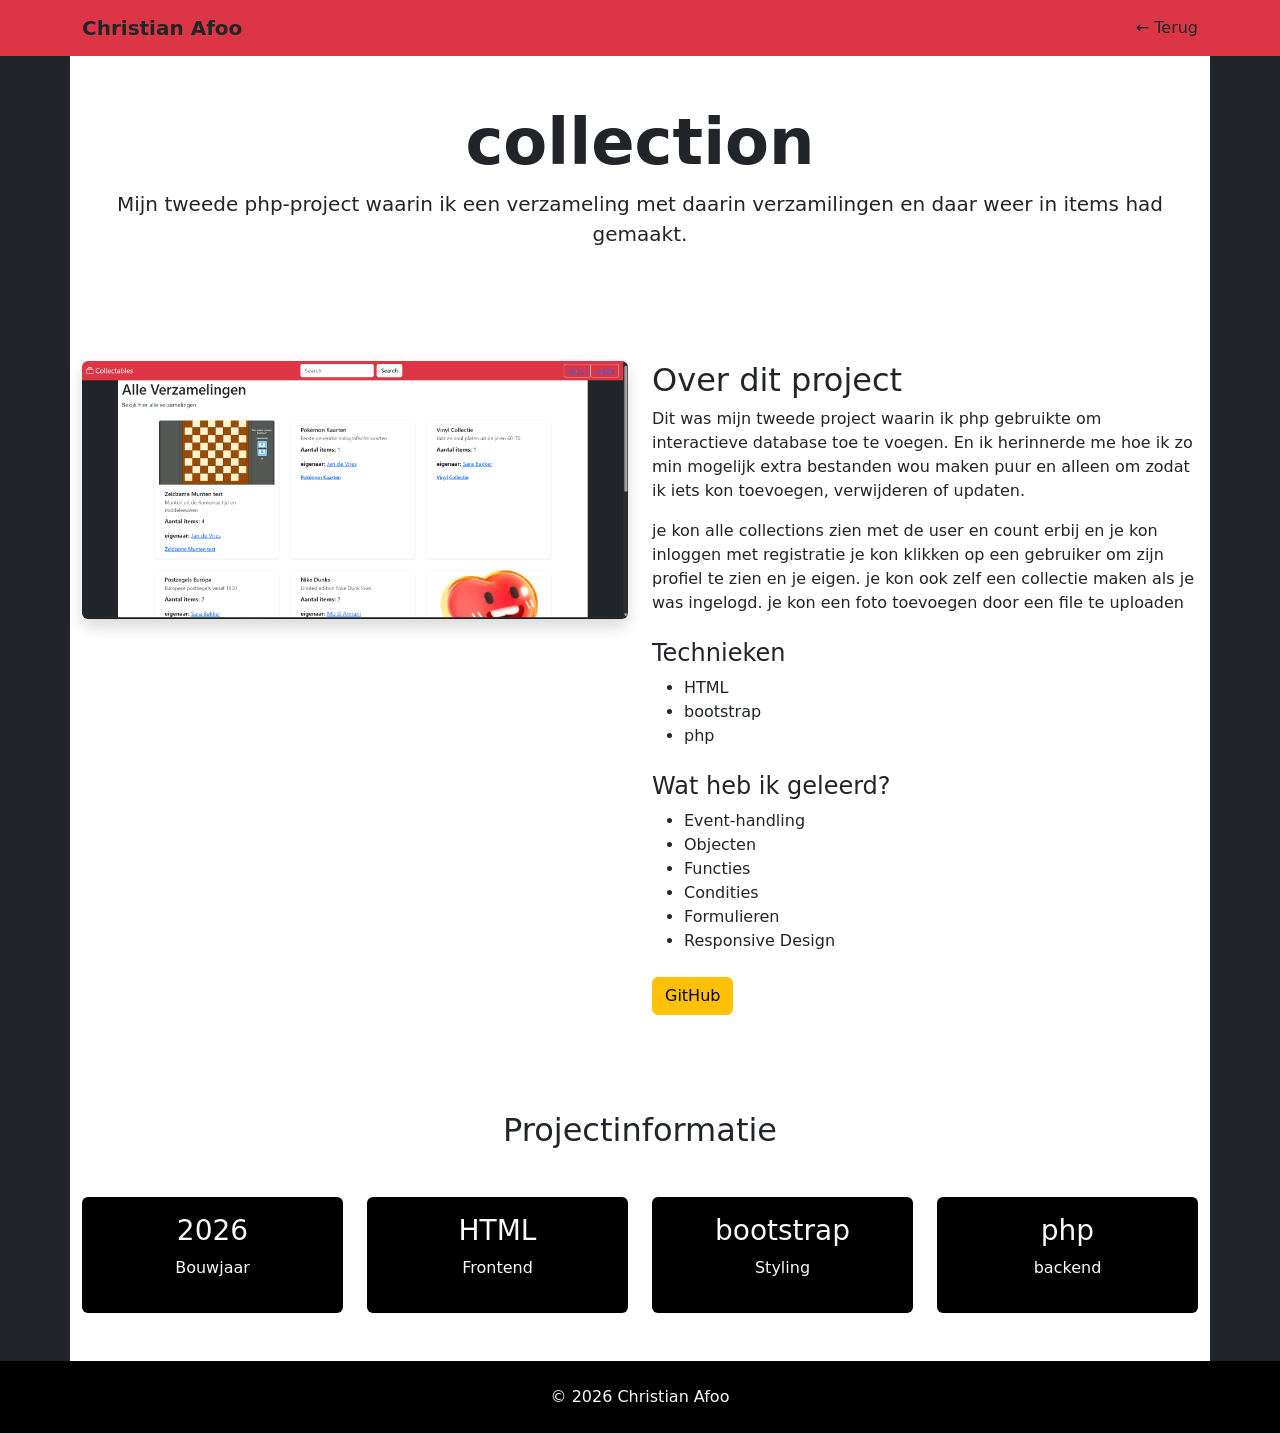
<file: collection.html>
<!doctype html>
<html lang="nl">
<head>
    <meta charset="UTF-8">
    <meta name="viewport" content="width=device-width, initial-scale=1.0">
    <title>Quiz Project | Christian Afoo</title>

    <link href="https://cdn.jsdelivr.net/npm/bootstrap@5.3.8/dist/css/bootstrap.min.css" rel="stylesheet">
</head>
<body class=" bg-dark text-dark">

<nav class="navbar navbar-dark bg-danger">
    <div class="container">
        <a class="navbar-brand text-dark fw-bold" href="index.html">Christian Afoo</a>
        <a href="index.html" class="nav-link">← Terug</a>

    </div>
</nav>


<header class="container text-center py-5 bg-white">

    <h1 class="display-3  fw-bold">
        collection
    </h1>

    <p class="lead">
        Mijn tweede php-project waarin ik een verzameling met daarin verzamilingen en daar weer in items had gemaakt.
    </p>

</header>

<section class="container py-5 bg-white">

    <div class="row">

        <div class="col-lg-6">

            <img
                    src="img/Schermafbeelding%202026-06-23%20191906.png"
                    class="img-fluid rounded shadow"
                    alt="Quiz Screenshot">

        </div>

        <div class="col-lg-6">

            <h2 >Over dit project</h2>

            <p>
                Dit was mijn tweede project waarin ik php gebruikte om
                interactieve database toe te voegen. En ik herinnerde me hoe ik zo min mogelijk extra bestanden wou maken
                puur en alleen om zodat ik iets kon toevoegen, verwijderen of updaten.
            </p>

            <p>
                je kon alle collections zien met de user en count erbij en je kon inloggen met registratie je kon klikken
                op een gebruiker om zijn profiel te zien en je eigen. je kon ook zelf een collectie maken als je was ingelogd.
                je kon een foto toevoegen door een file te uploaden
            </p>

            <h4 class="mt-4 ">Technieken</h4>

            <ul>
                <li>HTML</li>
                <li>bootstrap</li>
                <li>php</li>
            </ul>

            <h4 class="mt-4 ">Wat heb ik geleerd?</h4>

            <ul>
                <li>Event-handling</li>
                <li>Objecten</li>
                <li>Functies</li>
                <li>Condities</li>
                <li>Formulieren</li>
                <li>Responsive Design</li>
            </ul>

            <div class="mt-4">

                <a href="https://github.com/ROCMondriaanTIN/sd25-project-p04-collectables-bigboycity"
                   class="btn btn-warning" target="_blank">
                    GitHub
                </a>



            </div>

        </div>

    </div>

</section>

<section class="container bg-white py-5">

    <h2 class="text-center mb-5">
        Projectinformatie
    </h2>

    <div class="row text-center">

        <div class="col-md-3">
            <div class="card bg-black text-light p-3">
                <h3>2026</h3>
                <p>Bouwjaar</p>
            </div>
        </div>

        <div class="col-md-3">
            <div class="card bg-black text-light p-3">
                <h3>HTML</h3>
                <p>Frontend</p>
            </div>
        </div>

        <div class="col-md-3">
            <div class="card bg-black text-light p-3">
                <h3>bootstrap</h3>
                <p>Styling</p>
            </div>
        </div>

        <div class="col-md-3">
            <div class="card bg-black text-light p-3">
                <h3>php</h3>
                <p>backend</p>
            </div>
        </div>

    </div>

</section>

<footer class="bg-black text-center text-light p-4">
    © 2026 Christian Afoo
</footer>

</body>
</html>
</file>
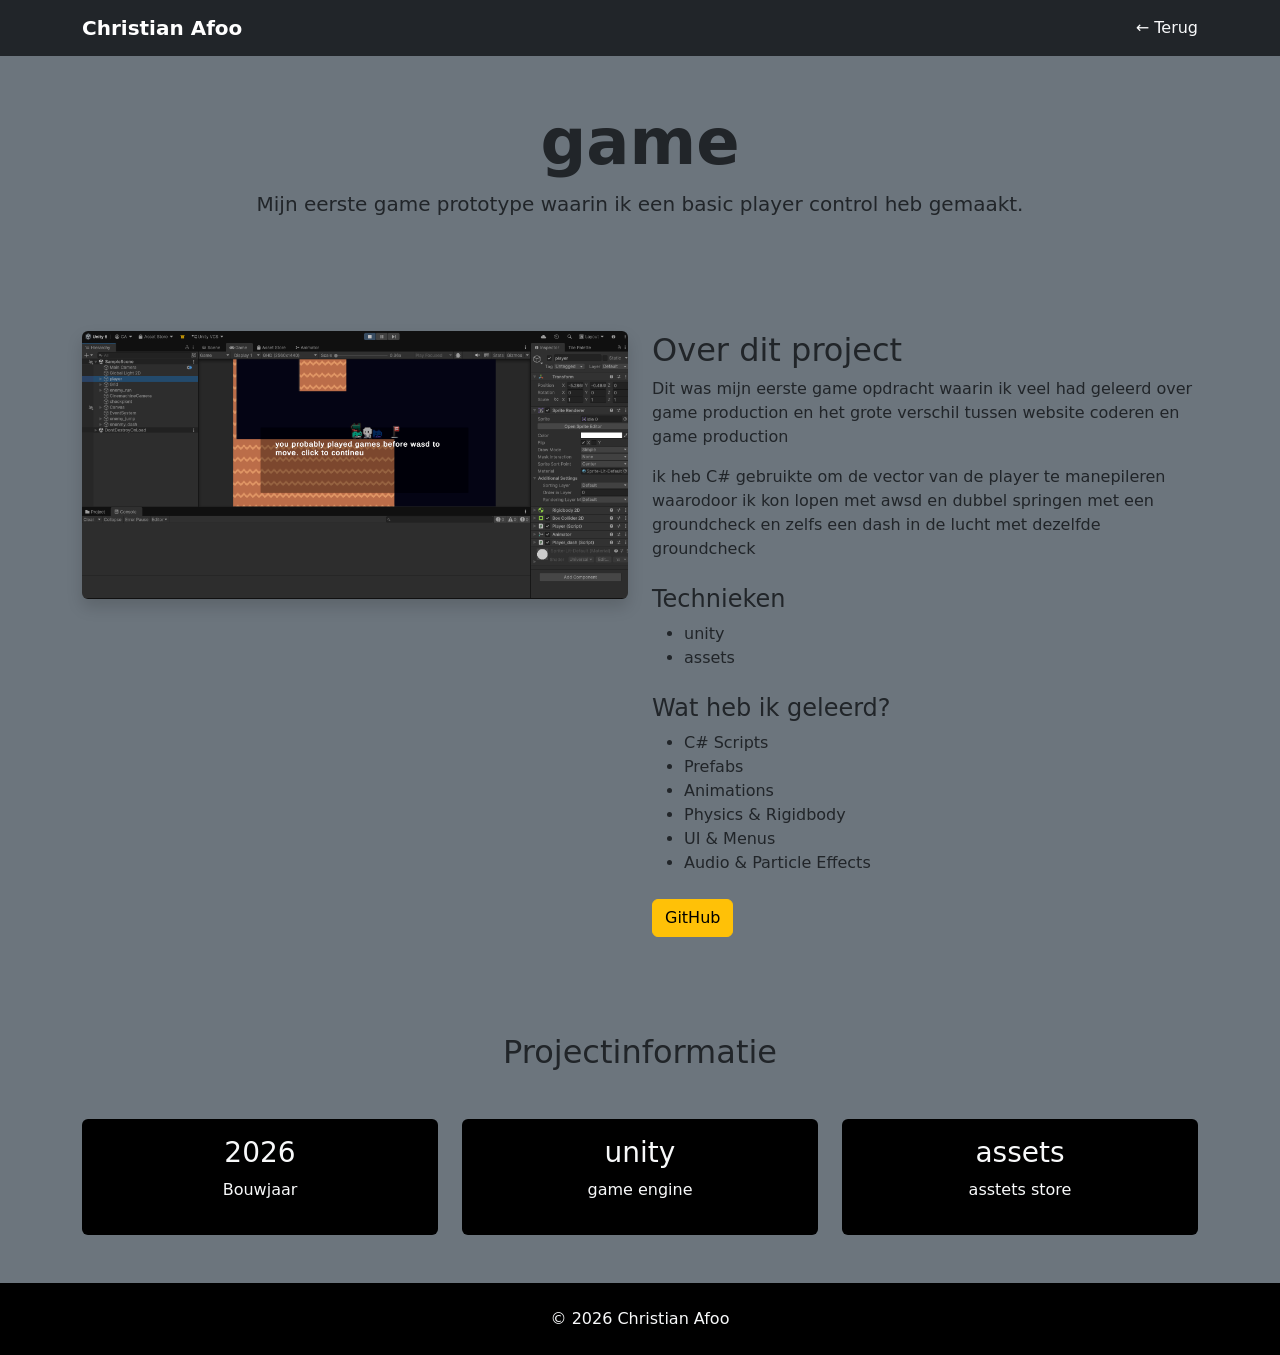
<file: game-production.html>
<!doctype html>
<html lang="nl">
<head>
    <meta charset="UTF-8">
    <meta name="viewport" content="width=device-width, initial-scale=1.0">
    <title>Quiz Project | Christian Afoo</title>

    <link href="https://cdn.jsdelivr.net/npm/bootstrap@5.3.8/dist/css/bootstrap.min.css" rel="stylesheet">
</head>
<body class="bg-secondary">

<nav class="navbar navbar-expand-lg navbar-dark bg-dark sticky-top">
    <div class="container">
        <a class="navbar-brand fw-bold" href="index.html">Christian Afoo</a>
        <a href="index.html " class="text-light nav-link">← Terug</a>

    </div>
</nav>

<header class="container text-center py-5">

    <h1 class="display-3  fw-bold">
        game
    </h1>

    <p class="lead">
        Mijn eerste game prototype waarin ik een basic player control heb gemaakt.
    </p>

</header>

<section class="container py-5">

    <div class="row">

        <div class="col-lg-6">

            <img
                    src="img/Schermafbeelding%202026-06-24%20000837.png"
                    class="img-fluid rounded shadow"
                    alt="Quiz Screenshot">

        </div>

        <div class="col-lg-6">

            <h2 >Over dit project</h2>

            <p>
                Dit was mijn eerste game opdracht waarin ik veel had geleerd over game production en het grote verschil
                tussen website coderen en game production
            </p>

            <p>
                ik heb C# gebruikte om de vector van de
                player te manepileren waarodoor ik kon lopen met awsd en dubbel springen met een groundcheck en zelfs
                een dash in de lucht met dezelfde groundcheck
            </p>

            <h4 class="mt-4 ">Technieken</h4>

            <ul>
                <li>unity</li>
                <li>assets</li>
            </ul>

            <h4 class="mt-4 ">Wat heb ik geleerd?</h4>

            <ul>
                <li>C# Scripts</li>
                <li>Prefabs</li>
                <li>Animations</li>
                <li>Physics & Rigidbody</li>
                <li>UI & Menus</li>
                <li>Audio & Particle Effects</li>
            </ul>

            <div class="mt-4">

                <a href="https://github.com/ROCMondriaanTIN/sd25-kdlgp-p03-prototype-christifristi12"
                   class="btn btn-warning" target="_blank">

                    GitHub
                </a>



            </div>

        </div>

    </div>

</section>

<section class="container py-5">

    <h2 class="text-center mb-5">
        Projectinformatie
    </h2>

    <div class="row text-center">

        <div class="col-md-4">
            <div class="card bg-black text-light p-3">
                <h3>2026</h3>
                <p>Bouwjaar</p>
            </div>
        </div>

        <div class="col-md-4">
            <div class="card bg-black text-light p-3">
                <h3>unity</h3>
                <p>game engine</p>
            </div>
        </div>

        <div class="col-md-4">
            <div class="card bg-black text-light p-3">
                <h3>assets</h3>
                <p>asstets store</p>
            </div>
        </div>

    </div>

</section>

<footer class="bg-black text-center text-light p-4">
    © 2026 Christian Afoo
</footer>

</body>
</html>
</file>
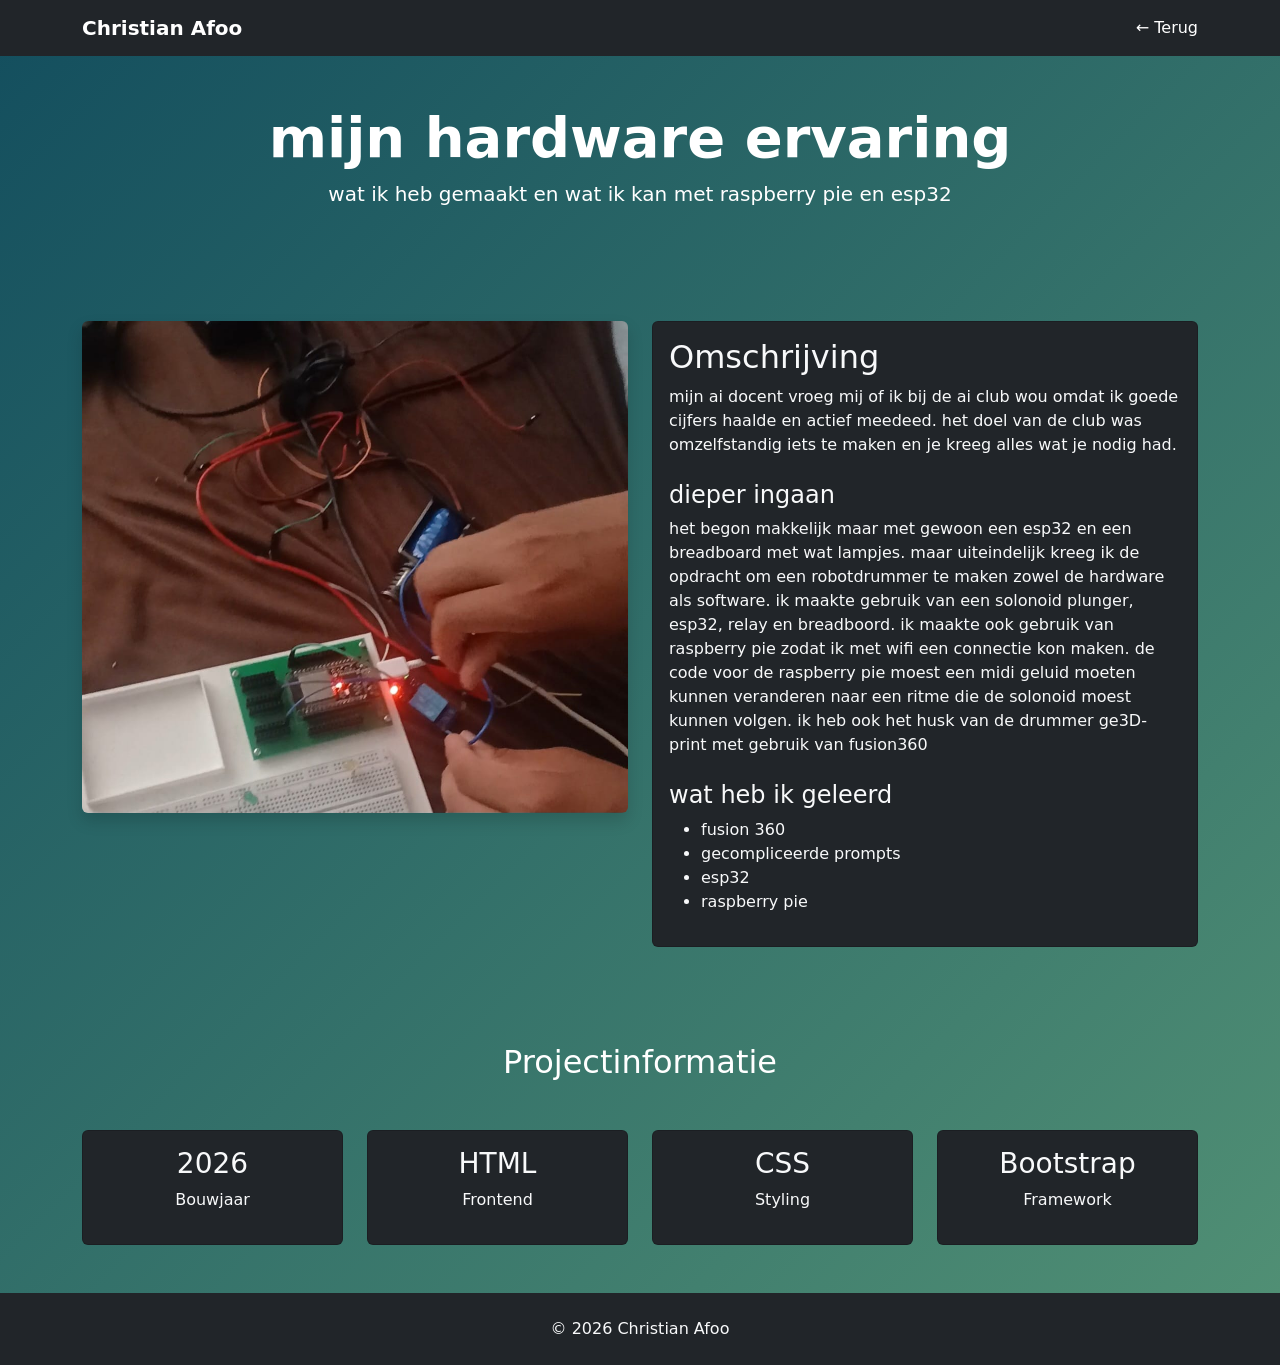
<file: hardware.html>
<!doctype html>
<html lang="nl">
<head>
    <meta charset="UTF-8">
    <meta name="viewport" content="width=device-width, initial-scale=1.0">
    <title>Portfolio Project | Christian Afoo</title>

    <link href="https://cdn.jsdelivr.net/npm/bootstrap@5.3.8/dist/css/bootstrap.min.css" rel="stylesheet">
    <link rel="stylesheet" href="extra_css/startscreen.css">
</head>
<body>

<nav class="navbar navbar-expand-lg navbar-dark bg-dark sticky-top">
    <div class="container">
        <a class="navbar-brand fw-bold" href="index.html">Christian Afoo</a>
        <a href="index.html" class="nav-link">← Terug</a>

    </div>
</nav>

<header class="container py-5 text-center">
    <h1 class="display-4 fw-bold">mijn hardware ervaring</h1>

    <p class="lead">
   wat ik heb gemaakt en wat ik kan met raspberry pie en esp32
    </p>
</header>

<section class="container py-5">

    <div class="row g-4">

        <div class="col-lg-6">
            <img src="img/WhatsApp%20Image%202026-10-26%20at%2012.01.22.jpeg"
                 class="img-fluid rounded shadow"

                 alt="hardware Screenshot">
        </div>

        <div class="col-lg-6">

            <div class="card bg-dark text-light h-100">
                <div class="card-body">

                    <h2>Omschrijving</h2>

                    <p>
                        mijn ai docent vroeg mij of ik bij de ai club wou omdat ik goede cijfers haalde en actief meedeed.
                        het doel van de club was omzelfstandig iets te maken en je kreeg alles wat je nodig had.

                    </p>

                    <h4 class="mt-4">dieper ingaan</h4>

                    <p>
                        het begon makkelijk maar met gewoon een esp32 en een breadboard met wat lampjes. maar uiteindelijk
                        kreeg ik de opdracht om een robotdrummer te maken zowel de hardware als software. ik maakte gebruik
                        van een solonoid plunger, esp32, relay en breadboord. ik maakte ook gebruik van raspberry pie
                        zodat ik met wifi een connectie kon maken. de code voor de raspberry pie moest een midi geluid
                        moeten kunnen veranderen naar een ritme die de solonoid moest kunnen volgen. ik heb ook het husk
                        van de drummer ge3D-print met gebruik van fusion360
                    </p>

                    <h4 class="mt-4">wat heb ik geleerd</h4>

                    <ul>
                        <li>fusion 360</li>
                        <li>gecompliceerde prompts</li>
                        <li>esp32</li>
                        <li>raspberry pie</li>
                    </ul>

                </div>
            </div>

        </div>

    </div>

</section>

<section class="container py-5">

    <h2 class="text-center mb-5">Projectinformatie</h2>

    <div class="row g-4 text-center">

        <div class="col-md-3">
            <div class="card bg-dark text-light h-100">
                <div class="card-body">
                    <h3>2026</h3>
                    <p>Bouwjaar</p>
                </div>
            </div>
        </div>

        <div class="col-md-3">
            <div class="card bg-dark text-light h-100">
                <div class="card-body">
                    <h3>HTML</h3>
                    <p>Frontend</p>
                </div>
            </div>
        </div>

        <div class="col-md-3">
            <div class="card bg-dark text-light h-100">
                <div class="card-body">
                    <h3>CSS</h3>
                    <p>Styling</p>
                </div>
            </div>
        </div>

        <div class="col-md-3">
            <div class="card bg-dark text-light h-100">
                <div class="card-body">
                    <h3>Bootstrap</h3>
                    <p>Framework</p>
                </div>
            </div>
        </div>

    </div>

</section>

<footer class="bg-dark text-center text-light py-4">
    © 2026 Christian Afoo
</footer>

<script src="https://cdn.jsdelivr.net/npm/bootstrap@5.3.8/dist/js/bootstrap.bundle.min.js"></script>

</body>
</file>
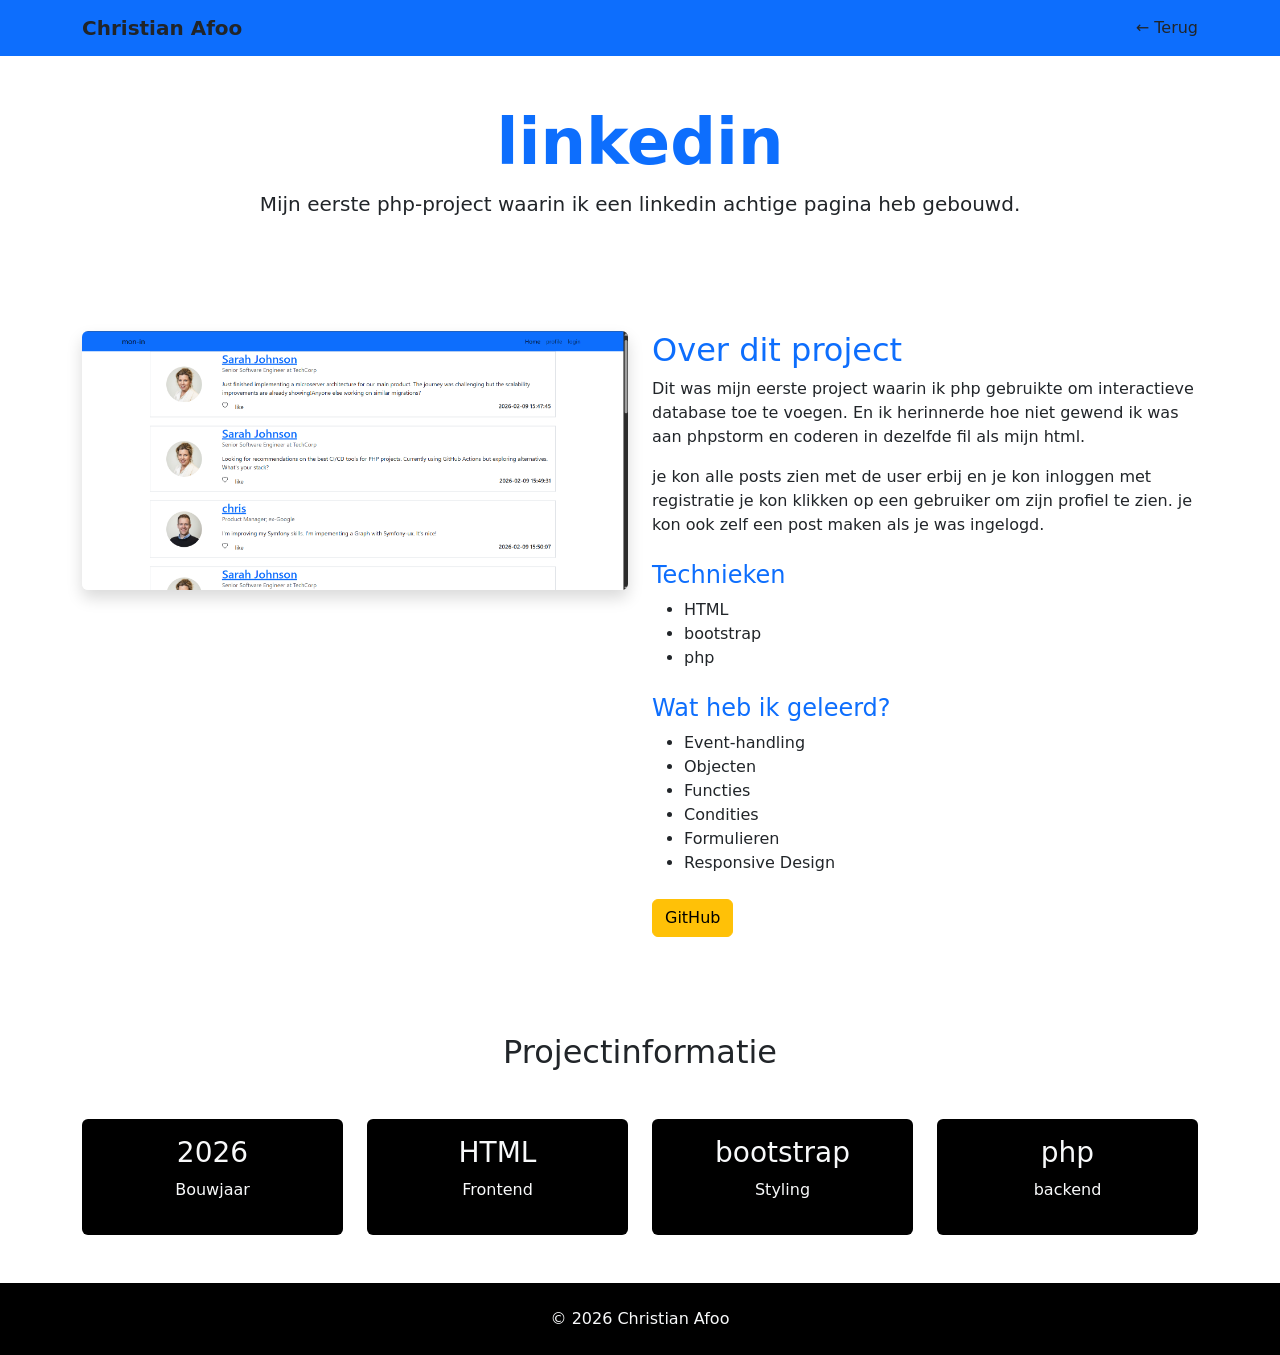
<file: linkedin.html>
<!doctype html>
<html lang="nl">
<head>
    <meta charset="UTF-8">
    <meta name="viewport" content="width=device-width, initial-scale=1.0">
    <title>Quiz Project | Christian Afoo</title>

    <link href="https://cdn.jsdelivr.net/npm/bootstrap@5.3.8/dist/css/bootstrap.min.css" rel="stylesheet">
</head>
<body class="">

<nav class="navbar navbar-dark bg-primary">
    <div class="container">
        <a class="navbar-brand text-dark fw-bold" href="index.html">Christian Afoo</a>
        <a href="index.html" class="nav-link">← Terug</a>

    </div>
</nav>

<header class="container text-center py-5">

    <h1 class="display-3 text-primary fw-bold">
        linkedin
    </h1>

    <p class="lead">
        Mijn eerste php-project waarin ik een linkedin achtige pagina heb gebouwd.
    </p>

</header>

<section class="container py-5">

    <div class="row">

        <div class="col-lg-6">

            <img
                    src="img/Schermafbeelding%202026-06-23%20183913.png"
                    class="img-fluid rounded shadow"
                    alt="Quiz Screenshot">

        </div>

        <div class="col-lg-6">

            <h2 class="text-primary">Over dit project</h2>

            <p>
                Dit was mijn eerste project waarin ik php gebruikte om
                interactieve database toe te voegen. En ik herinnerde hoe niet gewend ik was aan
                phpstorm en coderen in dezelfde fil als mijn html.
            </p>

            <p>
                je kon alle posts zien met de user erbij en je kon inloggen met registratie je kon klikken
                op een gebruiker om zijn profiel te zien. je kon ook zelf een post maken als je was ingelogd.
            </p>

            <h4 class="mt-4 text-primary">Technieken</h4>

            <ul>
                <li>HTML</li>
                <li>bootstrap</li>
                <li>php</li>
            </ul>

            <h4 class="mt-4 text-primary">Wat heb ik geleerd?</h4>

            <ul>
                <li>Event-handling</li>
                <li>Objecten</li>
                <li>Functies</li>
                <li>Condities</li>
                <li>Formulieren</li>
                <li>Responsive Design</li>
            </ul>

            <div class="mt-4">

                <a href="https://github.com/ROCMondriaanTIN/sd25-p03-proj-mon-in-cy"
                   class="btn btn-warning" target="_blank">

                    GitHub
                </a>



            </div>

        </div>

    </div>

</section>

<section class="container py-5">

    <h2 class="text-center mb-5">
        Projectinformatie
    </h2>

    <div class="row text-center">

        <div class="col-md-3">
            <div class="card bg-black text-light p-3">
                <h3>2026</h3>
                <p>Bouwjaar</p>
            </div>
        </div>

        <div class="col-md-3">
            <div class="card bg-black text-light p-3">
                <h3>HTML</h3>
                <p>Frontend</p>
            </div>
        </div>

        <div class="col-md-3">
            <div class="card bg-black text-light p-3">
                <h3>bootstrap</h3>
                <p>Styling</p>
            </div>
        </div>

        <div class="col-md-3">
            <div class="card bg-black text-light p-3">
                <h3>php</h3>
                <p>backend</p>
            </div>
        </div>

    </div>

</section>

<footer class="bg-black text-center text-light p-4">
    © 2026 Christian Afoo
</footer>

</body>
</html>
</file>
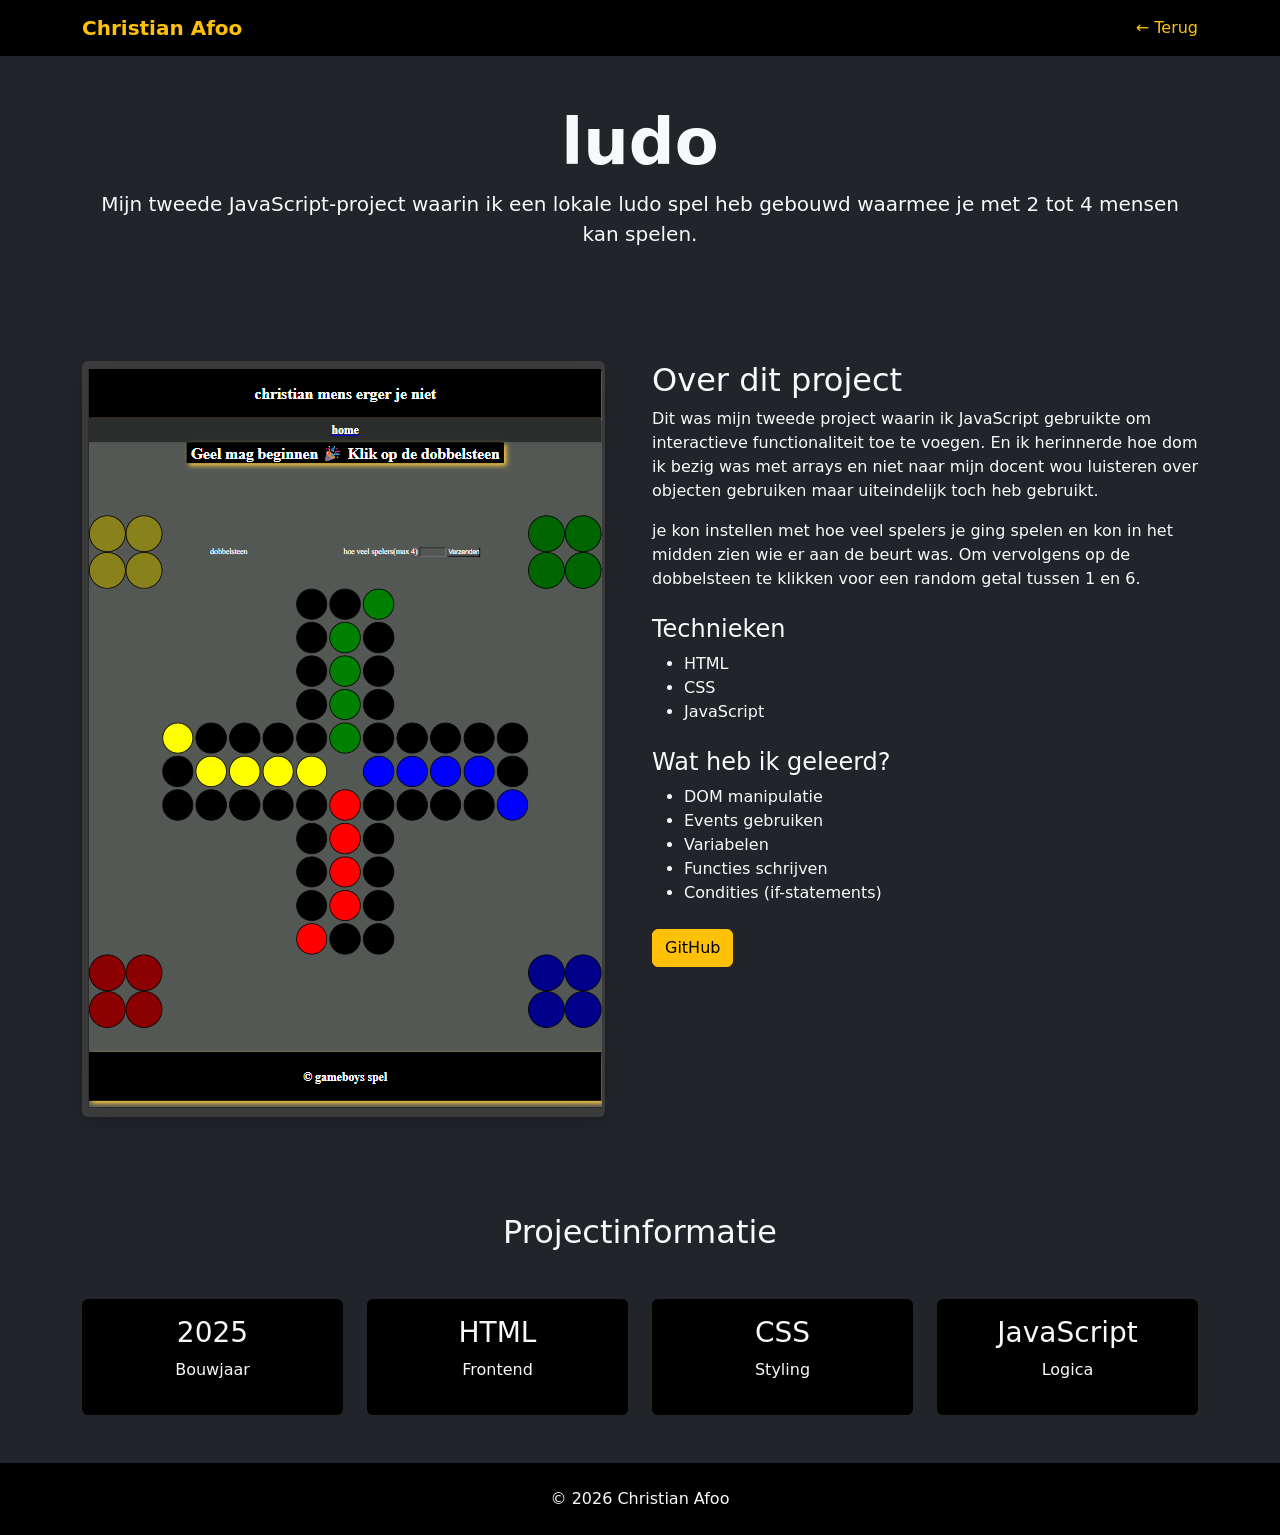
<file: ludo.html>
<!doctype html>
<html lang="nl">
<head>
    <meta charset="UTF-8">
    <meta name="viewport" content="width=device-width, initial-scale=1.0">
    <title>Quiz Project | Christian Afoo</title>

    <link href="https://cdn.jsdelivr.net/npm/bootstrap@5.3.8/dist/css/bootstrap.min.css" rel="stylesheet">
</head>
<body class="bg-dark text-light">

<nav class="navbar navbar-dark bg-black">
    <div class="container text-warning">
        <a class="navbar-brand text-warning fw-bold" href="index.html">Christian Afoo</a>
        <a href="index.html" class="nav-link">← Terug</a>
    </div>
</nav>


<header class="container text-center py-5">

    <h1 class="display-3 fw-bold">
        ludo
    </h1>

    <p class="lead">
        Mijn tweede JavaScript-project waarin ik een lokale ludo spel heb gebouwd waarmee je met 2 tot 4 mensen kan spelen.
    </p>

</header>

<section class="container py-5">

    <div class="row">

        <div class="col-lg-6">

            <img
                    src="img/Schermafbeelding%202026-06-22%20211801.png"
                    class="img-fluid rounded shadow"
                    alt="Quiz Screenshot">

        </div>

        <div class="col-lg-6">

            <h2>Over dit project</h2>

            <p>
                Dit was mijn tweede project waarin ik JavaScript gebruikte om
                interactieve functionaliteit toe te voegen. En ik herinnerde hoe dom ik bezig was met arrays
                en niet naar mijn docent wou luisteren over objecten gebruiken maar uiteindelijk toch heb
                gebruikt.
            </p>

            <p>
                je kon instellen met hoe veel spelers je ging spelen en kon in het midden zien wie er
                aan de beurt was. Om vervolgens op de dobbelsteen te klikken voor een random getal tussen 1 en 6.
            </p>

            <h4 class="mt-4">Technieken</h4>

            <ul>
                <li>HTML</li>
                <li>CSS</li>
                <li>JavaScript</li>
            </ul>

            <h4 class="mt-4">Wat heb ik geleerd?</h4>

            <ul>
                <li>DOM manipulatie</li>
                <li>Events gebruiken</li>
                <li>Variabelen</li>
                <li>Functies schrijven</li>
                <li>Condities (if-statements)</li>
            </ul>

            <div class="mt-4">

                <a href="https://github.com/ROCMondriaanTIN/roc-mondriaan-st-2025-sd25-proj-p02-build-your-game-empty-repo"
                   class="btn btn-warning" target="_blank">

                    GitHub
                </a>



            </div>

        </div>

    </div>

</section>

<section class="container py-5">

    <h2 class="text-center mb-5">
        Projectinformatie
    </h2>

    <div class="row text-center">

        <div class="col-md-3">
            <div class="card bg-black text-light p-3">
                <h3>2025</h3>
                <p>Bouwjaar</p>
            </div>
        </div>

        <div class="col-md-3">
            <div class="card bg-black text-light p-3">
                <h3>HTML</h3>
                <p>Frontend</p>
            </div>
        </div>

        <div class="col-md-3">
            <div class="card bg-black text-light p-3">
                <h3>CSS</h3>
                <p>Styling</p>
            </div>
        </div>

        <div class="col-md-3">
            <div class="card bg-black text-light p-3">
                <h3>JavaScript</h3>
                <p>Logica</p>
            </div>
        </div>

    </div>

</section>

<footer class="bg-black text-center p-4">

    © 2026 Christian Afoo

</footer>

</body>
</html>
</file>
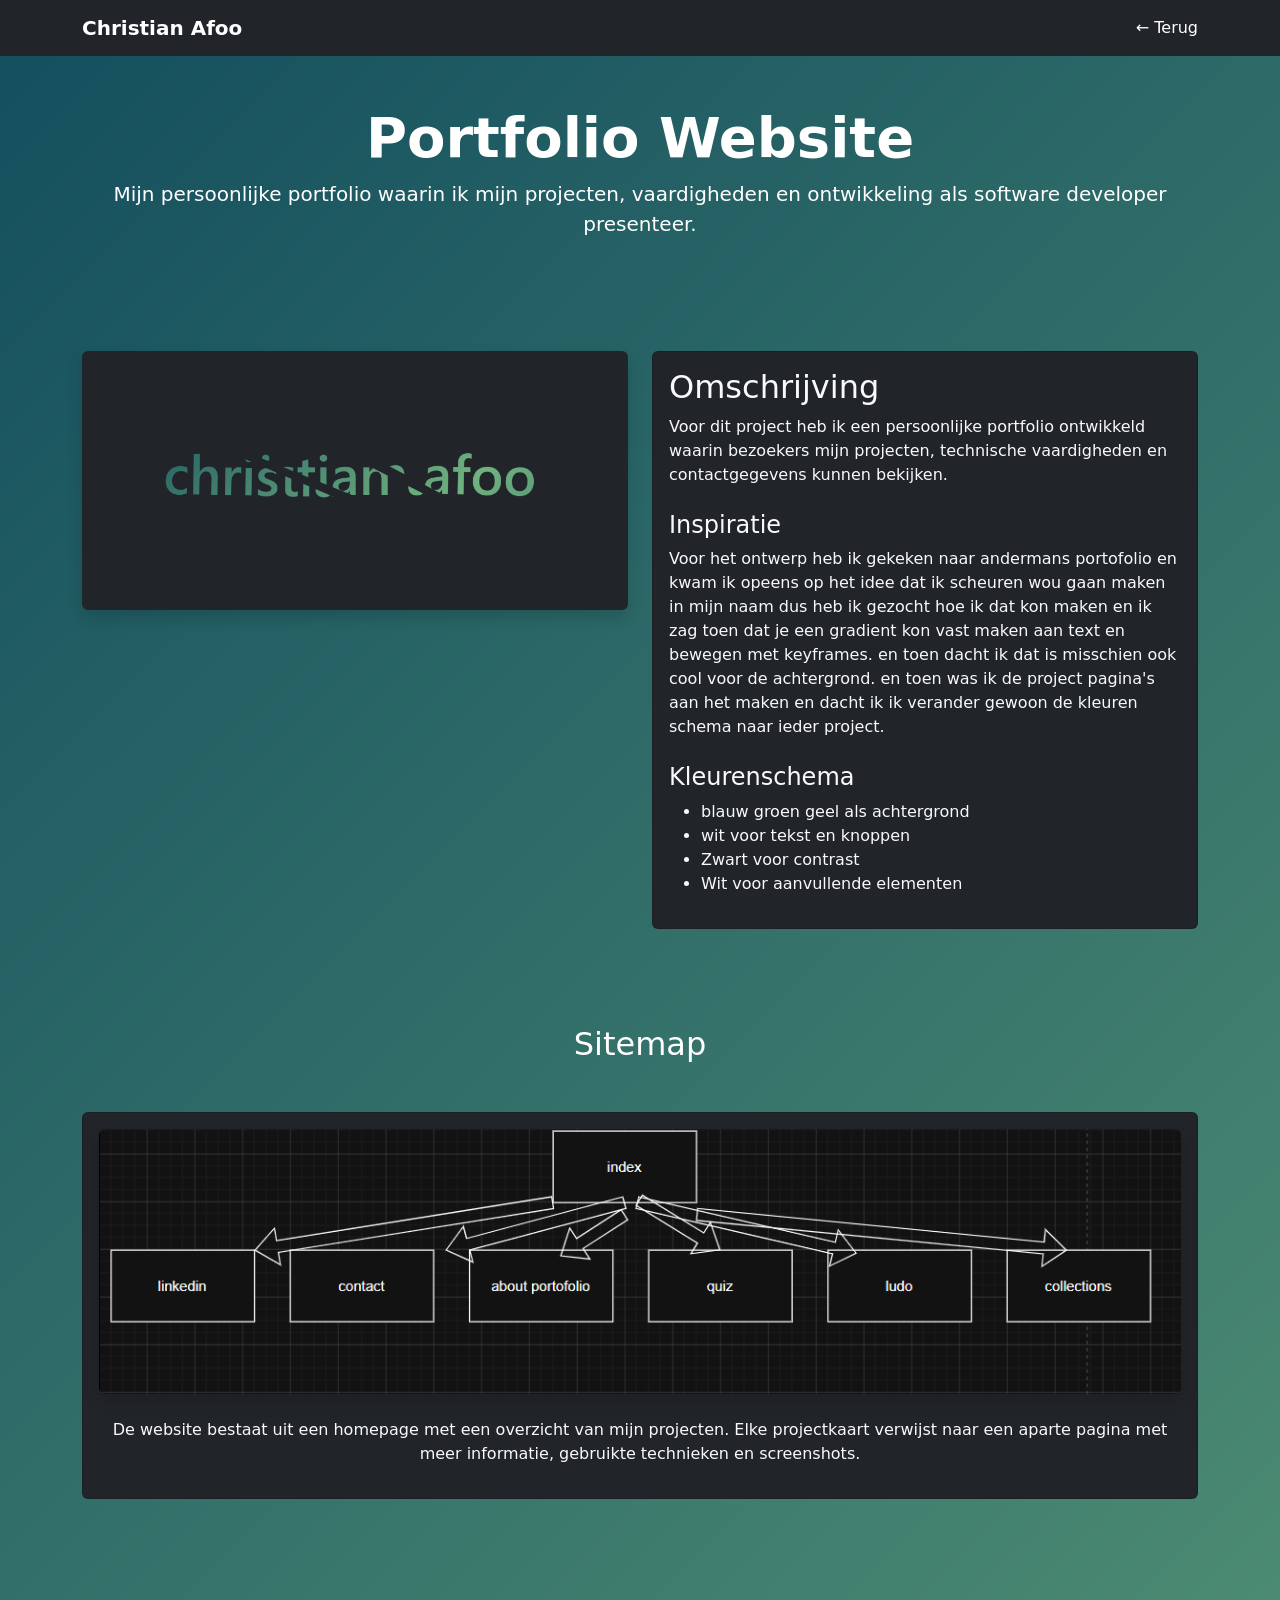
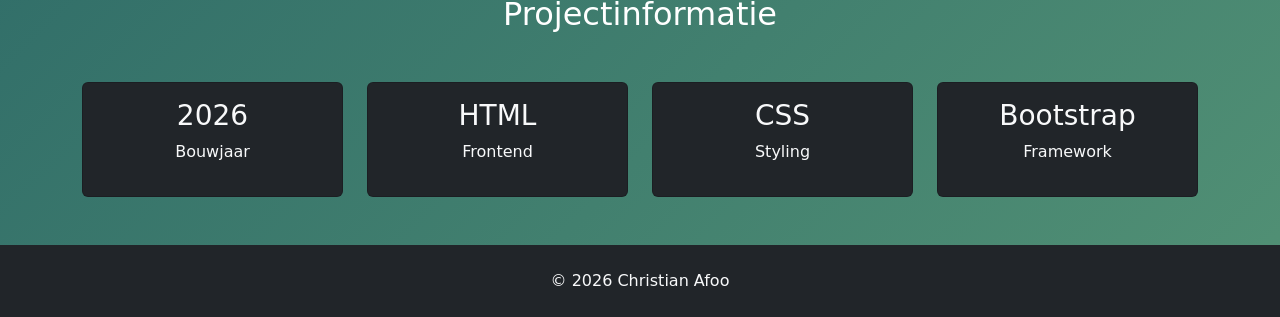
<file: portofolio.html>
<!doctype html>
<html lang="nl">
<head>
  <meta charset="UTF-8">
  <meta name="viewport" content="width=device-width, initial-scale=1.0">
  <title>Portfolio Project | Christian Afoo</title>

  <link href="https://cdn.jsdelivr.net/npm/bootstrap@5.3.8/dist/css/bootstrap.min.css" rel="stylesheet">
  <link rel="stylesheet" href="extra_css/startscreen.css">
</head>
<body>

<nav class="navbar navbar-expand-lg navbar-dark bg-dark sticky-top">
  <div class="container">
    <a class="navbar-brand fw-bold" href="index.html">Christian Afoo</a>
          <a href="index.html" class="nav-link">← Terug</a>

  </div>
</nav>

<header class="container py-5 text-center">
  <h1 class="display-4 fw-bold">Portfolio Website</h1>

  <p class="lead">
    Mijn persoonlijke portfolio waarin ik mijn projecten,
    vaardigheden en ontwikkeling als software developer presenteer.
  </p>
</header>

<section class="container py-5">

  <div class="row g-4">

    <div class="col-lg-6">
      <img src="img/Schermafbeelding%202026-06-23%20231711.png"
           class="img-fluid rounded shadow"
           alt="Portfolio Screenshot">
    </div>

    <div class="col-lg-6">

      <div class="card bg-dark text-light h-100">
        <div class="card-body">

          <h2>Omschrijving</h2>

          <p>
            Voor dit project heb ik een persoonlijke portfolio ontwikkeld
            waarin bezoekers mijn projecten, technische vaardigheden en
            contactgegevens kunnen bekijken.
          </p>

          <h4 class="mt-4">Inspiratie</h4>

          <p>
            Voor het ontwerp heb ik gekeken naar andermans portofolio en kwam ik opeens op het idee dat ik scheuren
            wou gaan maken in mijn naam dus heb ik gezocht hoe ik dat kon maken en ik zag toen dat je een gradient kon
            vast maken aan text en bewegen met keyframes. en toen dacht ik dat is misschien ook cool voor de achtergrond.
            en toen was ik de project pagina's aan het maken en dacht ik ik verander gewoon de kleuren schema naar ieder
            project.
          </p>

          <h4 class="mt-4">Kleurenschema</h4>

          <ul>
            <li>blauw groen geel als achtergrond</li>
            <li>wit voor tekst en knoppen</li>
            <li>Zwart voor contrast</li>
            <li>Wit voor aanvullende elementen</li>
          </ul>

        </div>
      </div>

    </div>

  </div>

</section>

<section class="container py-5">

  <h2 class="text-center mb-5">Sitemap</h2>

  <div class="card bg-dark text-light">

    <div class="card-body text-center">

      <img src="img/Schermafbeelding%202026-06-23%20234452.png"
           class="img-fluid rounded shadow mb-4"
           alt="Sitemap">

      <p>
        De website bestaat uit een homepage met een overzicht van mijn
        projecten. Elke projectkaart verwijst naar een aparte pagina met
        meer informatie, gebruikte technieken en screenshots.
      </p>

    </div>

  </div>

</section>

<section class="container py-5">

  <h2 class="text-center mb-5">Projectinformatie</h2>

  <div class="row g-4 text-center">

    <div class="col-md-3">
      <div class="card bg-dark text-light h-100">
        <div class="card-body">
          <h3>2026</h3>
          <p>Bouwjaar</p>
        </div>
      </div>
    </div>

    <div class="col-md-3">
      <div class="card bg-dark text-light h-100">
        <div class="card-body">
          <h3>HTML</h3>
          <p>Frontend</p>
        </div>
      </div>
    </div>

    <div class="col-md-3">
      <div class="card bg-dark text-light h-100">
        <div class="card-body">
          <h3>CSS</h3>
          <p>Styling</p>
        </div>
      </div>
    </div>

    <div class="col-md-3">
      <div class="card bg-dark text-light h-100">
        <div class="card-body">
          <h3>Bootstrap</h3>
          <p>Framework</p>
        </div>
      </div>
    </div>

  </div>

</section>

<footer class="bg-dark text-center text-light py-4">
  © 2026 Christian Afoo
</footer>

<script src="https://cdn.jsdelivr.net/npm/bootstrap@5.3.8/dist/js/bootstrap.bundle.min.js"></script>

</body>
</file>
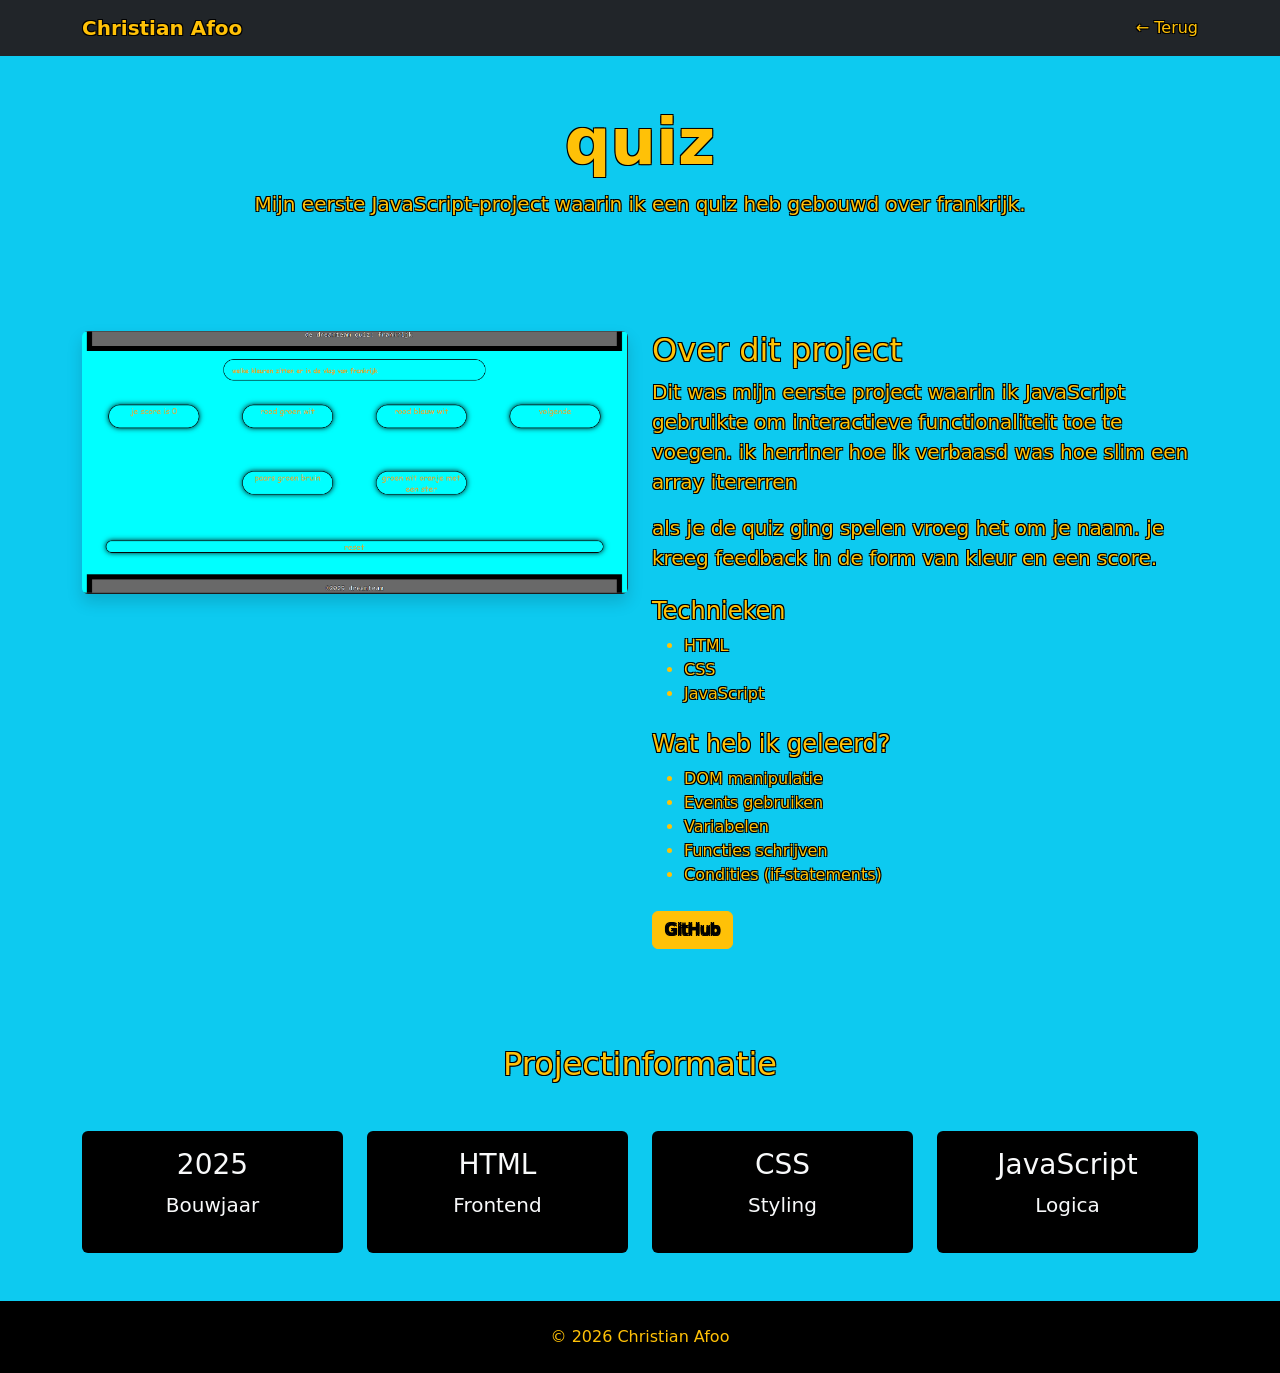
<file: quiz.html>
<!doctype html>
<html lang="nl">
<head>
    <meta charset="UTF-8">
    <meta name="viewport" content="width=device-width, initial-scale=1.0">
    <title>Quiz Project | Christian Afoo</title>

    <link href="https://cdn.jsdelivr.net/npm/bootstrap@5.3.8/dist/css/bootstrap.min.css" rel="stylesheet">
    <link rel="stylesheet" href="extra_css/text.css">
</head>
<body class="bg-info text-warning">

<nav class="navbar navbar-dark bg-dark font-weight-bold">
    <div class="container">
        <a class="navbar-brand text-warning fw-bold" href="index.html">Christian Afoo</a>
        <a href="index.html" class="nav-link">← Terug</a>

    </div>
</nav>


<header class="container text-center py-5">

    <h1 class="display-3 fw-bold">
        quiz
    </h1>

    <p class="lead">
        Mijn eerste JavaScript-project waarin ik een quiz heb gebouwd over frankrijk.
    </p>

</header>

<section class="container py-5">

    <div class="row">

        <div class="col-lg-6">

            <img
                    src="img/Schermafbeelding%202026-01-27%20085614.png"
                    class="img-fluid rounded shadow"
                    alt="Quiz Screenshot">

        </div>

        <div class="col-lg-6">

            <h2>Over dit project</h2>

            <p>
                Dit was mijn eerste project waarin ik JavaScript gebruikte om
                interactieve functionaliteit toe te voegen. ik herriner hoe ik verbaasd was hoe slim een array
                itererren
            </p>

            <p>
                als je de quiz ging spelen vroeg het om je naam. je kreeg feedback in de form van kleur en een score.
            </p>

            <h4 class="mt-4">Technieken</h4>

            <ul>
                <li>HTML</li>
                <li>CSS</li>
                <li>JavaScript</li>
            </ul>

            <h4 class="mt-4">Wat heb ik geleerd?</h4>

            <ul>
                <li>DOM manipulatie</li>
                <li>Events gebruiken</li>
                <li>Variabelen</li>
                <li>Functies schrijven</li>
                <li>Condities (if-statements)</li>
            </ul>

            <div class="mt-4">

                <a href="https://github.com/ROCMondriaanTIN/roc-mondriaan-st-2025-sd25-proj-p02-build-your-game-empty-repo"
                   class="btn btn-warning" target="_blank">

                    GitHub
                </a>



            </div>

        </div>

    </div>

</section>

<section class="container py-5">

    <h2 class="text-center mb-5">
        Projectinformatie
    </h2>

    <div class="row text-center">

        <div class="col-md-3">
            <div class="card bg-black text-light p-3">
                <h3>2025</h3>
                <p>Bouwjaar</p>
            </div>
        </div>

        <div class="col-md-3">
            <div class="card bg-black text-light p-3">
                <h3>HTML</h3>
                <p>Frontend</p>
            </div>
        </div>

        <div class="col-md-3">
            <div class="card bg-black text-light p-3">
                <h3>CSS</h3>
                <p>Styling</p>
            </div>
        </div>

        <div class="col-md-3">
            <div class="card bg-black text-light p-3">
                <h3>JavaScript</h3>
                <p>Logica</p>
            </div>
        </div>

    </div>

</section>

<footer class="bg-black text-center p-4">

    © 2026 Christian Afoo

</footer>

</body>
</html>
</file>
<file: extra_css/startscreen.css>
.startscreentext {
    font-size: 10vw;
}

.wrapper:hover .startscreentext {
    background: repeating-linear-gradient(
            135deg,
            #134E5E 0%,
            #71B280 50%,
            #134E5E 100%
    );
    background-size: 200% 200%;
    background-clip: text;
    -webkit-background-clip: text;
    -webkit-text-fill-color: transparent;
    animation: animation-gradient-start 2.5s linear infinite;
    cursor: pointer;
}

.wrapper {

}
.wrapper span:nth-child(1),
.wrapper span:nth-child(2),
.wrapper span:nth-child(3) {
    position: absolute;
    top: 250px;
    left: 276px;
}
.wrapper span:nth-child(1) {
    clip-path: polygon(-10% 0, 10% 0%,60% 100%, -10% 100%);
    animation: crack1 0.2s linear forwards;
}
.wrapper span:nth-child(2) {
    clip-path: polygon(10% 0, 40% 0, 80% 100%, 60% 100%);
}


.wrapper span:nth-child(3) {
    clip-path: polygon(40% 0, 110% 0, 110% 100%, 80% 100%);
    animation: crack2 0.2s linear forwards;
}
.cracked span:nth-child(1) {
    animation: crack1 0.5s forwards;
}

.cracked span:nth-child(2) {
    animation: crack1 0.5s forwards;
}

.cracked span:nth-child(3) {
    animation: crack1 0.5s forwards;
}

@keyframes crack1 {
    0% {transform: translate(0 ,0)}
    100% {transform: translate(-5%, 3%) rotateZ(1deg) ;}
}
@keyframes crack2 {
    0% {transform:translate(0,0)}
    100% {    transform: translate(5%, -3%) rotateZ(1deg) ;}

}

@keyframes animation-gradient-start {
    from {
        background-position: 0% 50%;
    }
    to {
        background-position: 200% 50%;
    }
}

#startscreen {
    position: fixed;
    inset: 0;
    display: flex;
    justify-content: center;
    align-items: center;
    background: #212529;
    z-index: 9999;
}
.invisible {
    display: none;
}
.visible {
    display: block;
}
body {
    margin: 0;
    color: white;
    background: repeating-linear-gradient(
            135deg,
            #134E5E 0%,
            #71B280 50%,
            #134E5E 100%
    );
    background-size: 300% 300%;
    animation: animation-gradient-start 10s linear infinite;
}

.hero-section {
    min-height: 100vh;
    background: linear-gradient(
            135deg,
            #111111,
            #134E5E,
            #71B280
    );
}

.skill-box {
    background: #1e1e1e;
    padding: 40px;
    border-radius: 15px;
    transition: .3s;
}

.skill-box:hover {
    transform: translateY(-10px);
}
.skill-box h3 {
    transition: .3s;
}

.skill-box:hover h3 {
    background: repeating-linear-gradient(
            135deg,
            #134E5E 0%,
            #71B280 50%,
            #134E5E 100%
    );
    background-size: 300% 300%;
    background-clip: text;
    -webkit-background-clip: text;
    -webkit-text-fill-color: transparent;
    animation: animation-gradient-start 10s linear infinite;
}

.project-card {
    transition: .3s;
}

.project-card:hover {
    transform: translateY(-10px);
}

.card {
    background: #1e1e1e;
    color: white;
}

html {
    scroll-behavior: smooth;
}
</file>
<file: extra_css/text.css>
h1, h2, h3, h4, h5, h6,
p,
li,
a,
span,
label,
.navbar-brand,
.btn {
    text-shadow:
            -1px -1px 0 #000,
            1px -1px 0 #000,
            -1px  1px 0 #000,
            1px  1px 0 #000;
}
 p {
     font-size: 20px;
 }
</file>
